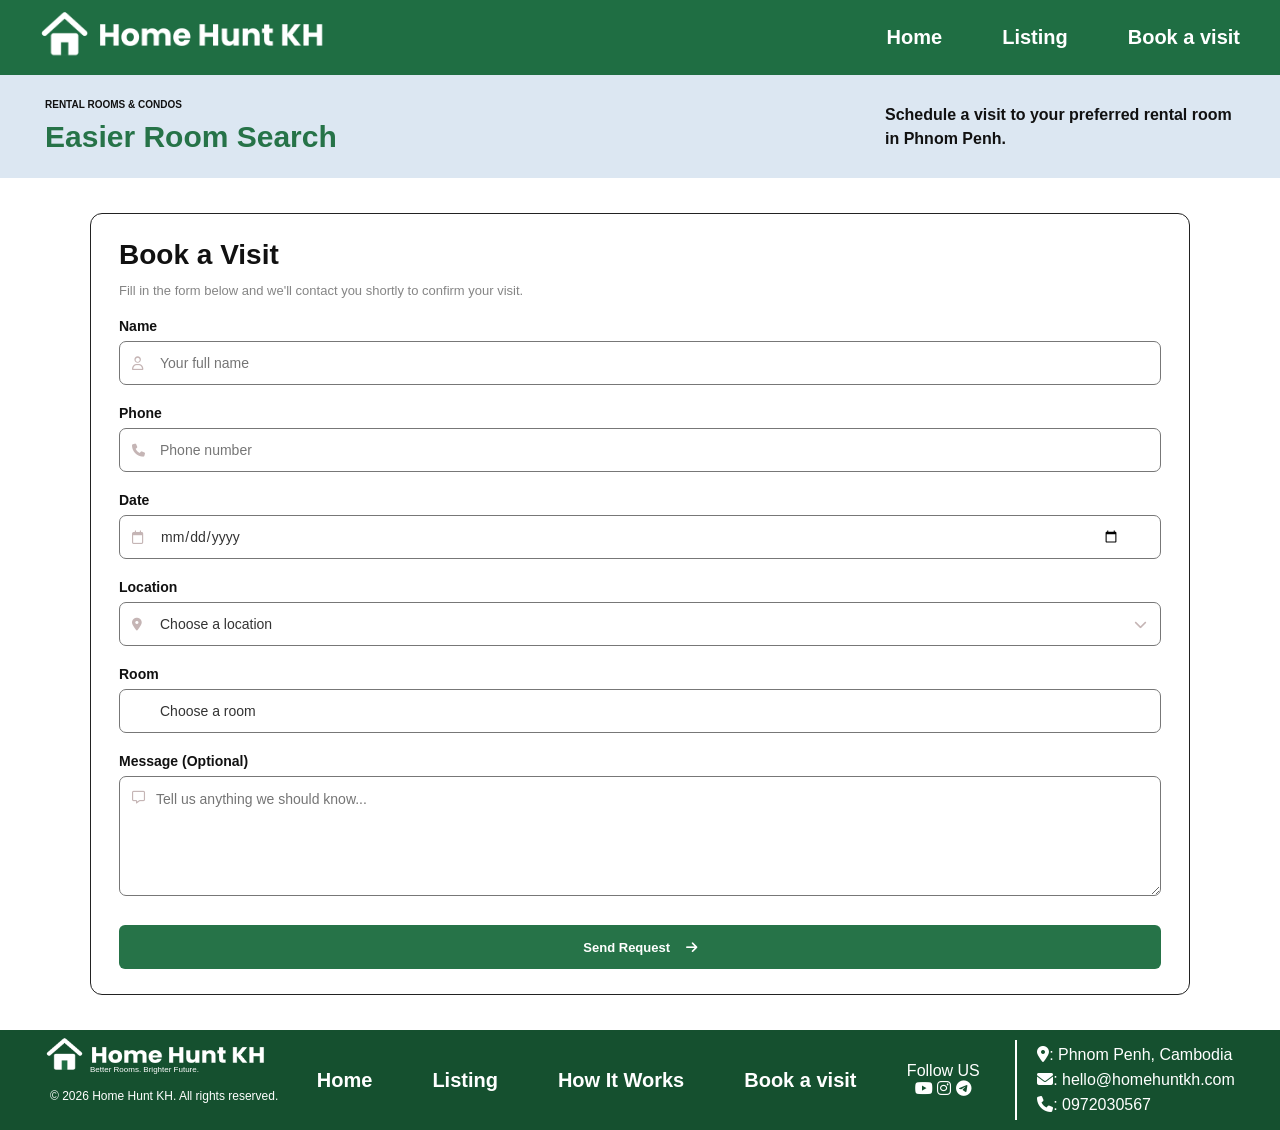
<file: index.html>
<!DOCTYPE html>
<html lang="en">
<head>
    <meta charset="UTF-8">
    <meta name="viewport" content="width=device-width, initial-scale=1.0">

    <title>Home Hunt KH - Book a Visit</title>

    <link rel="stylesheet" href="style.css">

    
    <link rel="stylesheet"
    href="https://cdnjs.cloudflare.com/ajax/libs/font-awesome/6.5.0/css/all.min.css">
</head>

<body>

    <header>
        <div class="header">
            <div class="header-left">
                <a href="index.html"><img src="/img/team-2-forest-green/logo-white.png" alt=""></a>
            </div> 
            <div class="header-right">
                <ul>
                    <li><a href="index-home.html">Home</a></li>
                    <li><a href="listing.html">Listing</a></li>
                    <li><a href="index.html">Book a visit</a></li>
                </ul>
            </div>
        </div>
    </header>
    <section class="page-heading">

        <div class="heading-left">
            <small>RENTAL ROOMS & CONDOS</small>
            <h1>Easier Room Search</h1>
        </div>

        <p>
            Schedule a visit to your preferred
            rental room in Phnom Penh.
        </p>

    </section>

    <main class="main-content">

        <section class="booking-card">

            <h2>Book a Visit</h2>

            <p class="description">
                Fill in the form below and we'll contact you shortly to confirm your visit.
            </p>

            <form id="bookingForm">

    
                <div class="form-group">

                    <label for="name">Name</label>

                    <div class="input-wrapper">
                        <i class="fa-regular fa-user"></i>

                        <input
                            type="text"
                            id="name"
                            name="name"
                            placeholder="Your full name"
                            required>
                    </div>

                </div>


                <div class="form-group">

                    <label for="phone">Phone</label>

                    <div class="input-wrapper">
                        <i class="fa-solid fa-phone"></i>

                        <input
                            type="tel"
                            id="phone"
                            name="phone"
                            placeholder="Phone number"
                            required>
                    </div>

                </div>

                <div class="form-group">

                    <label for="date">Date</label>

                    <div class="input-wrapper">
                        <i class="fa-regular fa-calendar"></i>

                        <input
                            type="date"
                            id="date"
                            name="date"
                            required>
                    </div>

                </div>

                <div class="form-group">
                    <label for="location">Location</label>
                    <div class="input-wrapper">
                        <i class="fa-solid fa-location-dot"></i>

                        <select id="location" name="location" required>

                            <option value="" disabled selected>
                                Choose a location
                            </option>

                            <option value="BKK1">BKK1</option>
                            <option value="Sen Sok">Sen Sok</option>
                            <option value="Toul Kork">Toul Kork</option>

                        </select>

                        <i class="fa-solid fa-chevron-down select-arrow"></i>
                    </div>

                </div>


                
                <div class="form-group">
                    <label for="cars">Room</label>
                    <div class="input-wrapper">
                        
                        <select name="room" id="room">
                            <option value="disabled selected">Choose a room</option>

                            <optgroup label="BKK">

                                <option value="">Room-1</option>
                                <option value="">Room-2</option>
                                <option value="">Room-3</option>
                            </optgroup>
                            <optgroup label="Sen Sok">
                                <option value="room-3 BKK1">Room-1</option>
                                <option value="room-2 BKK1">Room-2</option>
                                <option value="room-3 bbk">Room-3</option>
                            </optgroup>
                            <optgroup label="Toul Kork">
                                <option value="">Room-4</option>
                                <option value="">Room-5</option>
                                <option value="">Room-6</option>
                            </optgroup>
                        </select> 
                    </div>
                </div>

                <div class="form-group">

                    <label for="message">Message (Optional)</label>

                    <div class="textarea-wrapper">
                        <i class="fa-regular fa-message"></i>

                        <textarea
                            id="message"
                            name="message"
                            placeholder="Tell us anything we should know..."></textarea>
                    </div>

                </div>

                <button type="submit" class="submit-btn">

                    Send Request

                    <i class="fa-solid fa-arrow-right"></i>

                </button>

            </form>

        </section>

    </main>
   






    <footer>
        <div class="footer-1">
            <div class="footer-logo">
                <img src="/img/team-2-forest-green/logo-white.png" alt="">
            </div>
            <p class="p">Better Rooms. Brighter Future.</p>
            <p class="p-1">© 2026 Home Hunt KH. All rights reserved.</p>
        </div>
        <div class="footer-2">
            <ul>
                <li><a href="">Home</a></li>
                <li><a href="">Listing</a></li>
                <li><a href="">How It Works</a></li>
                <li><a href="">Book a visit</a></li>
            </ul>
        </div>
        <div class="footer-3">
            <p class="cl">Follow US</p>
            <div>
                <span><i class="fa-brands fa-youtube"></i></span>
                <span><i class="fa-brands fa-instagram"></i></span>
                <span><i class="fa-brands fa-telegram"></i></span>
            </div>
        </div>
        <div class="footer-4">
            <div class="footer-4-1"></div>
            <div  class="footer-4-2">
                <div class="ct">
                    <span><i class="fa-solid fa-location-dot"></i></span>
                    <p class="cl">: Phnom Penh, Cambodia</p>
                </div>
                <div class="ct">
                    <span><i class="fa-solid fa-envelope"></i></span>
                    <p class="cl">: hello@homehuntkh.com</p>
                </div>
                <div class="ct">
                    <span><i class="fa-solid fa-phone"></i></span>
                    <p class="cl">: 0972030567</p>
                </div>
            </div>
        </div>
    </footer>



    

</body>
</html>
</file>
<file: style.css>
*{
    margin: 0;
    padding: 0;
    box-sizing: border-box;
}

.header{
    width: 100%;
    height: 75px;
    background-color: #1F6E43;
    display: flex;
    justify-content: space-between;
    align-items: center;
    padding: 0 20px;
}

a img{
    width: auto;
    height: 68px;
}

ul{
    display: flex;
    list-style: none;
    margin: 0;
    padding: 0;
}

li{
    margin: 0 20px;
    display: flex;
    align-items: center;
}

a{
    text-decoration: none;
    color: white;
    font-weight: bold;
    transition: color 0.3s ease;
    font-size: 25px;
}

a:hover{
    color: rgb(205, 20, 20);
}
body {
    font-family: Arial, Helvetica, sans-serif;
    background: #ffffff;
    color: #111111;
}


.page-heading {
    background: #dce7f2;
    padding: 24px 45px;

    display: flex;
    justify-content: space-between;
    align-items: center;
    gap: 20px;

}

.heading-left small {
    display: block;
    font-size: 10px;
    font-weight: bold;
    margin-bottom: 10px;
}

.heading-left h1 {
    color: #267348;
    font-size: 30px;
}

.page-heading p {
    max-width: 350px;
    font-size: 16px;
    font-weight: bold;
    line-height: 1.5;
}

.main-content {
    padding: 35px 30px;

    display: flex;
    justify-content: center;
}
.booking-card {
    width: 100%;
    max-width: 1100px;

    border: 1px solid #222;
    border-radius: 12px;

    padding: 25px 28px;
}

.booking-card h2 {
    font-size: 28px;
    margin-bottom: 12px;
}

.description {
    color: #858585;
    font-size: 13px;
    margin-bottom: 20px;
}



.form-group {
    display: block;
    width: 100%;
    margin-bottom: 14px;
}

.form-group label {
    display: block;
    font-size: 14px;
    font-weight: bold;
    margin-bottom: 7px;
}
.form-group select {
    width: 100%;
    height: 45px;
    padding: 0 15px;
    border: 1px solid #ddd;
    border-radius: 8px;
    outline: none;
    background-color: #fff;
    font-size: 14px;
    color: #555;
    font-family: Arial, sans-serif;
    cursor: pointer;    
    appearance: none;
}
.form-group select:focus {
    border-color: #1f6e43;
    box-shadow: 0 0 0 2px rgba(31, 110, 67, 0.1);
}
.form-group select option {
    padding: 10px;
    font-size: 14px;
    color: #333;
}
.form-group select optgroup {
    font-weight: bold;
    color: #1f6e43;
}
.input-wrapper {
    position: relative;
    display: flex;
    align-items: center;
    width: 100%;
}

.input-wrapper input,
.input-wrapper select {
    width: 100%;
    height: 44px;

    padding: 0 40px;

    border: 1px solid #777;
    border-radius: 7px;

    background: white;

    font-family: Arial, sans-serif;
    font-size: 14px;
    color: #333;

    outline: none;
}

.input-wrapper select {
    appearance: none;
    cursor: pointer;
}




.input-wrapper > i {
    position: absolute;
    left: 13px;

    color: #c5b5b5;
    font-size: 13px;

    pointer-events: none;
}

.input-wrapper .select-arrow {
    left: auto;
    right: 14px;
}


.form-group {
    width: 100%;
    margin-bottom: 20px;
}
.foem-group label {
    display: block;
    font-size: 14px;
    font-weight: 600;
    color: #222;
    margin-bottom: 8px;
}
.textarea-wrapper {
    position: relative;
    width: 100%;
}

.textarea-wrapper > i {
    position: absolute;
    top: 15px;
    left: 13px;

    color: #c5b5b5;
    font-size: 13px;
    pointer-events: none;
}

.textarea-wrapper textarea {
    width: 100%;
    min-height: 120px;

    padding: 14px 36px;

    border: 1px solid #777;
    border-radius: 7px;

    font-family: Arial, sans-serif;
    font-size: 14px;

    resize: vertical;
    outline: none;
}



.input-wrapper input:focus,
.input-wrapper select:focus,
.textarea-wrapper textarea:focus {
    border-color: #267348;
}



.input-wrapper select:disabled {
    background: #f2f2f2;
    color: #999;
    cursor: not-allowed;
}



.submit-btn {
    width: 100%;
    height: 44px;

    margin-top: 5px;

    border: none;
    border-radius: 6px;

    background: #267348;
    color: white;

    font-size: 13px;
    font-weight: bold;

    cursor: pointer;
}

.submit-btn i {
    margin-left: 12px;
}

.submit-btn:hover {
    background: #1c5837;
}








footer{
    width: 100%;
    height: 100px;
    background-color: #15502F;
    display: flex;
    justify-content: space-between;
    align-items: center;
    padding: 0 30px;
}
.footer-1{
    width: 250px;
    height: 100px;
    display: flex;
    flex-direction: column;
}
.footer-logo {
    width: 250px;
    height: 50px;
}
img{
    width: 100%;
    height: 100%;
}
.p{
    font-size: 8px;
    color: #fff;
    margin-left: 60px;
    margin-top: -15px;
}
.p-1{
    font-size: 12px;
    color: #fff;
    margin-top: 15px;
    margin-left: 20px;
}
.footer-2{
    width: 600px;
    height: 100px;
    display: flex;
    justify-content: center;
    align-items: center;
}
ul{
    list-style-type: none;
    display: flex;
    justify-content: center;
    align-items: center;
    gap: 20px;

}
li{
    float: left;
}
a{
    text-decoration: none;
    color: white;
    font-size: 20px;
}
.footer-3{
    width: 100px;
    height: 100px;
    display: flex;
    flex-direction: column;
    justify-content: center;
    align-items: center;
}
.footer-4{
    width: 250px;
    height: 100px;
    display: flex;
    justify-content: center;
    align-items: center;
    gap: 20px;
}
.footer-4-1{
    width: 2px;
    height: 80%;
    background-color: white;
}
.footer-4-2{
    display: flex;
    flex-direction: column;
    gap: 5px;
}
.ct{
    height: 20px;
    display: flex;
    justify-content: start;
    align-items: center;
}
.fa-solid{
    color: white;
}
.fa-brands{
    color: white;
}
.cl{
    color: white;
}
</file>
